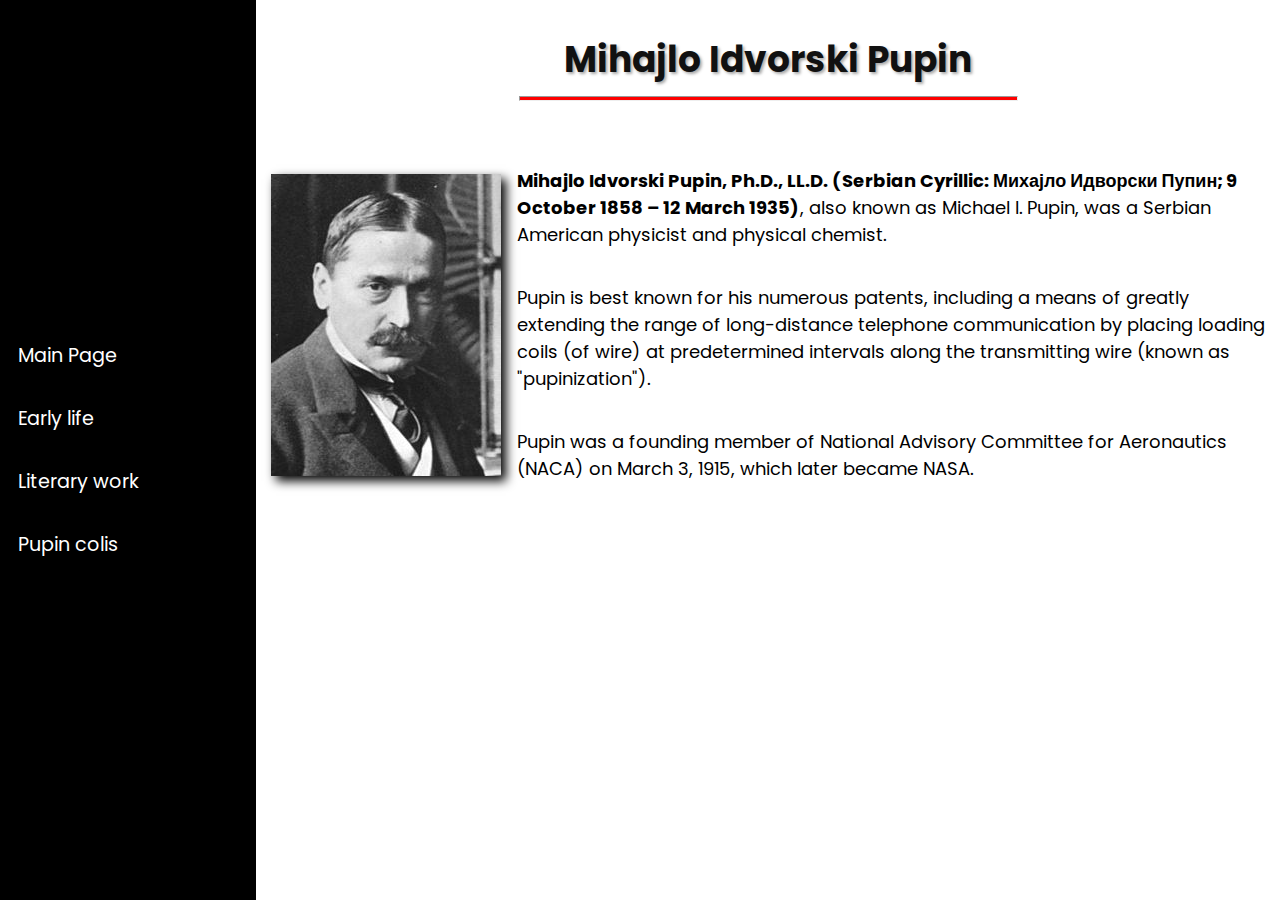
<file: index.html>
<!DOCTYPE html>
<html lang="en">
<head>
	<meta charset="UTF-8">
	<title>Main Page</title>
	<link rel="stylesheet" href="style.css">
	<link href="https://fonts.googleapis.com/css?family=Poppins&display=swap" rel="stylesheet">
</head>
<body>
<div class="container">
<aside>
	<div class="nav main-paige-nav">
		<div class="nav-item">
			<a class="nav-link nav-link1" href="index.html">Main Page</a>
		</div>
		<div class="nav-item">
			<a class="nav-link nav-link2" href="pages/early_life.html">Early life</a>
		</div>
		<div class="nav-item">
			<a class="nav-link nav-link3" href="pages/literary_work.html">Literary work</a>
		</div>
		<div class="nav-item">
			<a class="nav-link nav-link4" href="pages/pupin_coils.html">Pupin colis</a>
		</div>
	</div>
</aside>
	
<main>
	<div>
		<h1>Mihajlo Idvorski Pupin</h1>
<hr>
		
	<section class="section1">
		<img class="img1" src="images/pupin.jpg" alt="Pupin">
		
		<p class="paragraph1"><strong>Mihajlo Idvorski Pupin, Ph.D., LL.D. (Serbian Cyrillic: Михајло Идворски Пупин; 9 October 1858 – 12 March 1935)</strong>, also known as Michael I. Pupin, was a Serbian American physicist and physical chemist.</p>

		<p class="paragraph2">Pupin is best known for his numerous patents, including a means of greatly extending the range of long-distance telephone communication by placing loading coils (of wire) at predetermined intervals along the transmitting wire (known as "pupinization").</p>

		<p class="paragraph3">Pupin was a founding member of National Advisory Committee for Aeronautics (NACA) on March 3, 1915, which later became NASA.</p>
	</section>
</main>
</div>
</body>
</html>
</file>
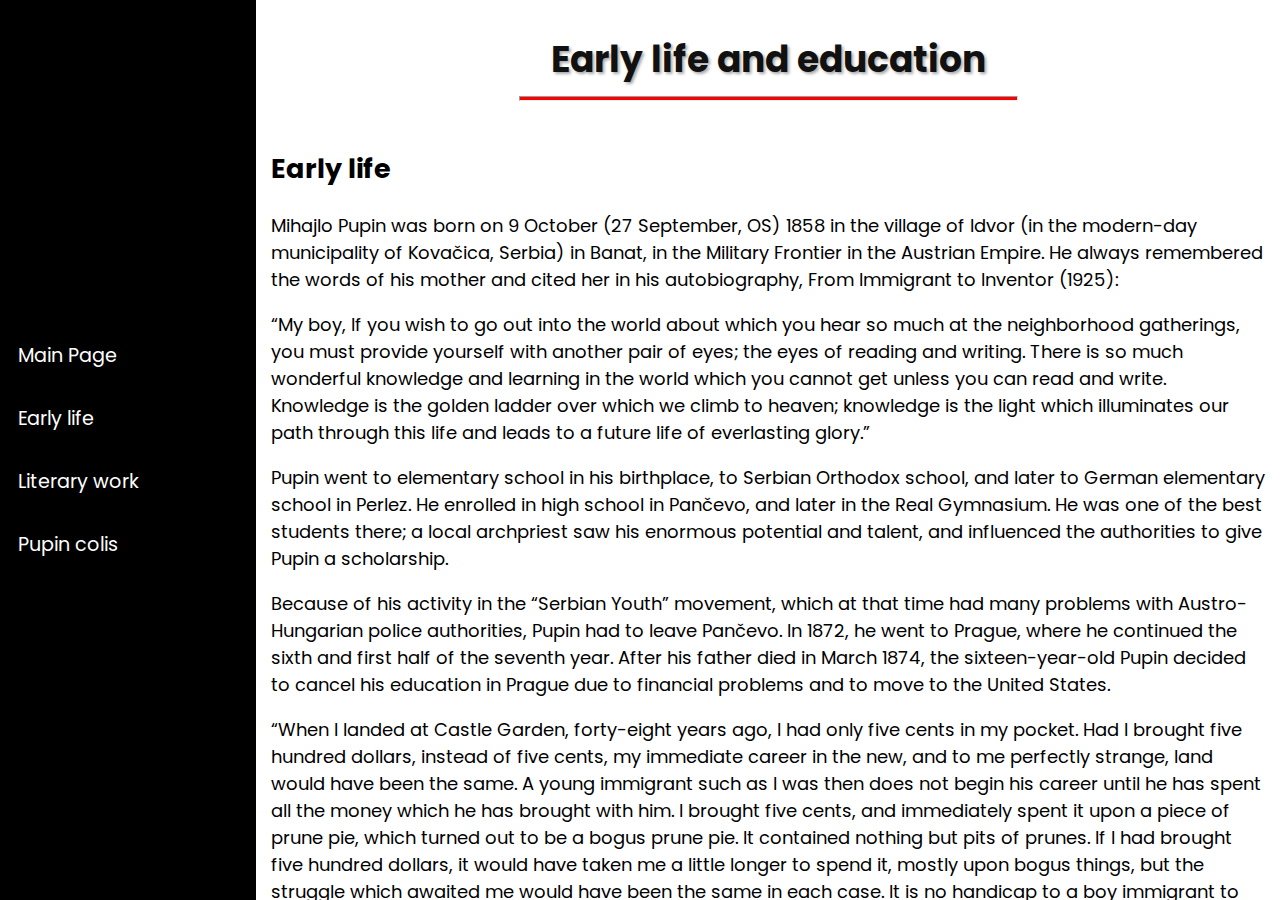
<file: pages/early_life.html>
<!DOCTYPE html>
<html lang="en">
<head>
	<meta charset="UTF-8">
	<title>Early Life</title>
	<link rel="stylesheet" href="../style.css">
	<link href="https://fonts.googleapis.com/css?family=Poppins&display=swap" rel="stylesheet">
</head>
<body>
<div class="container">
<aside>
	<div class="nav">
		<div class="nav-item">
			<a href="../index.html">Main Page</a>
		</div>
		<div class="nav-item">
			<a href="early_life.html">Early life</a>
		</div>
		<div class="nav-item">
			<a href="literary_work.html">Literary work</a>
		</div>
			<div class="nav-item">
				<a href="pupin_coils.html">Pupin colis</a>
		</div>
	</div>
</aside>
<main>
	<h1>Early life and education</h1>
	<hr>
<section class="section2">
	<h2>Early life</h2>

	<p>Mihajlo Pupin was born on 9 October (27 September, OS) 1858 in the village of Idvor (in the modern-day municipality of Kovačica, Serbia) in Banat, in the Military Frontier in the Austrian Empire. He always remembered the words of his mother and cited her in his autobiography, From Immigrant to Inventor (1925):</p>

	<p>“My boy, If you wish to go out into the world about which you hear so much at the neighborhood gatherings, you must provide yourself with another pair of eyes; the eyes of reading and writing. There is so much wonderful knowledge and learning in the world which you cannot get unless you can read and write. Knowledge is the golden ladder over which we climb to heaven; knowledge is the light which illuminates our path through this life and leads to a future life of everlasting glory.”</p>

	<p>Pupin went to elementary school in his birthplace, to Serbian Orthodox school, and later to German elementary school in Perlez. He enrolled in high school in Pančevo, and later in the Real Gymnasium. He was one of the best students there; a local archpriest saw his enormous potential and talent, and influenced the authorities to give Pupin a scholarship.</p>

	<p>Because of his activity in the “Serbian Youth” movement, which at that time had many problems with Austro-Hungarian police authorities, Pupin had to leave Pančevo. In 1872, he went to Prague, where he continued the sixth and first half of the seventh year. After his father died in March 1874, the sixteen-year-old Pupin decided to cancel his education in Prague due to financial problems and to move to the United States.</p>

	<p>“When I landed at Castle Garden, forty-eight years ago, I had only five cents in my pocket. Had I brought five hundred dollars, instead of five cents, my immediate career in the new, and to me perfectly strange, land would have been the same. A young immigrant such as I was then does not begin his career until he has spent all the money which he has brought with him. I brought five cents, and immediately spent it upon a piece of prune pie, which turned out to be a bogus prune pie. It contained nothing but pits of prunes. If I had brought five hundred dollars, it would have taken me a little longer to spend it, mostly upon bogus things, but the struggle which awaited me would have been the same in each case. It is no handicap to a boy immigrant to land here penniless; it is not a handicap to any boy to be penniless when he strikes out for an independent career, provided that he has the stamina to stand the hardships that may be in store for him.”</p>


	<h2>Studies in America and Ph.D</h2>

	<p>For the next five years in the United States, Pupin worked as a manual laborer (most notably at the biscuit factory on Cortlandt Street in Manhattan) while he learned English, Greek and Latin. He also gave private lectures. After three years of various courses, in the autumn of 1879 he successfully finished his tests and entered Columbia College, where he became known as an exceptional athlete and scholar. A friend of Pupin's predicted that his physique would make him a splendid oarsman, and that Columbia would do anything for a good oarsman. A popular student, he was elected president of his class in his Junior year. He graduated with honors in 1883 and became an American citizen at the same time.</p>

	<p>He obtained his Ph.D. at the University of Berlin under Hermann von Helmholtz and in 1889 he returned to Columbia University to become a lecturer of mathematical physics in the newly formed Department of Electrical Engineering. Pupin's research pioneered carrier wave detection and current analysis.</p>

	<p>Pupin completed his studies in 1883 as one of the best students, especially in the field of physics and mathematics, which gave him a diploma. Later, he went back to Europe, initially the United Kingdom (1883–1885), where he continued his schooling at the University of Cambridge. He was an early investigator into X-ray imaging, but his claim to have made the first X-ray image in the United States is incorrect. He learned of Röntgen's discovery of unknown rays passing through wood, paper, insulators, and thin metals leaving traces on a photographic plate, and attempted this himself. Using a vacuum tube, which he had previously used to study the passage of electricity through rarefied gases, he made successful images on January 2, 1896. Edison provided Pupin with a calcium tungstate fluoroscopic screen which, when placed in front of the film, shortened the exposure time by twenty times, from one hour to a few minutes. Based on the results of experiments, Pupin concluded that the impact of primary X-rays generated secondary X-rays. With his work in the field of X-rays, Pupin gave a lecture at the New York Academy of Sciences. He was the first person to use a fluorescent screen to enhance X-rays for medical purposes. A New York surgeon, Dr. Bull, sent Pupin a patient to obtain an X-ray image of his left hand prior to an operation to remove lead shot from a shotgun injury. The first attempt at imaging failed because the patient, a well-known lawyer, was "too weak and nervous to be stood still nearly an hour" which is the time it took to get an X-ray photo at the time. In another attempt, the Edison fluorescent screen was placed on a photographic plate and the patient's hand on the screen. X-rays passed through the patients hand and caused the screen to fluoresce, which then exposed the photographic plate. A fairly good image was obtained with an exposure of only a few seconds and showed the shot as if "drawn with pen and ink." Dr. Bull was able to take out all of the lead balls in a very short time.</p>

		<img class="early" src="../images/university.jpg" alt="university">
</section>
</main>
</div>
</body>
</html>
</file>
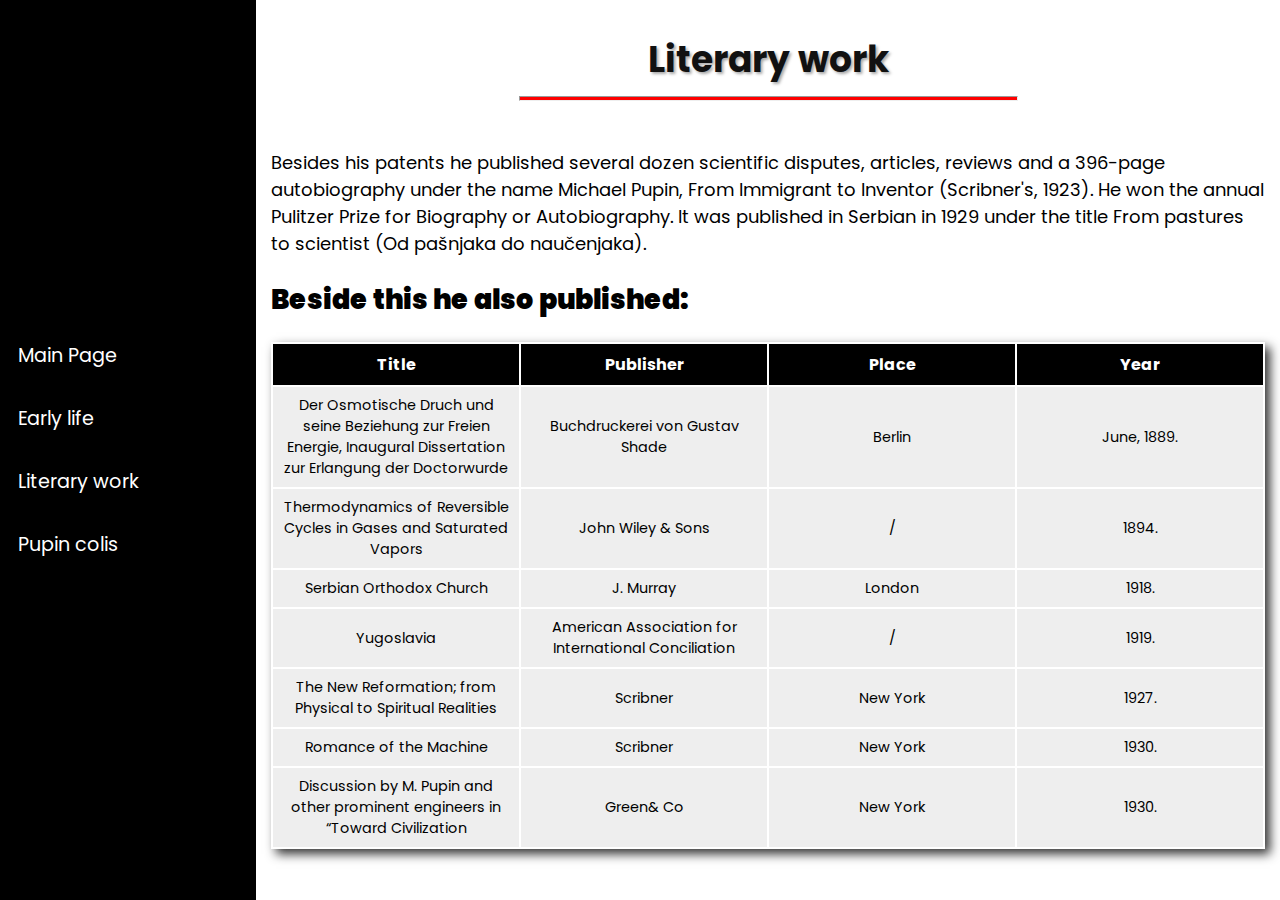
<file: pages/literary_work.html>
<!DOCTYPE html>
<html lang="en">
<head>
	<meta charset="UTF-8">
	<title>Literary work</title>
	<link rel="stylesheet" href="../style.css">
	<link href="https://fonts.googleapis.com/css?family=Poppins&display=swap" rel="stylesheet">
</head>
<body>
<div class="container">
<aside>
	<div class="nav">
		<div class="nav-item">
			<a href="../index.html">Main Page</a>
		</div>
		<div class="nav-item">
			<a href="early_life.html">Early life</a>
		</div>
		<div class="nav-item">
			<a href="literary_work.html">Literary work</a>
		</div>
			<div class="nav-item">
				<a href="pupin_coils.html">Pupin colis</a>
		</div>

	</div>
</aside>
<main>
	<h1>Literary work</h1>
	<hr>
<section class="section3">
	<p>Besides his patents he published several dozen scientific disputes, articles, reviews and a 396-page autobiography under the name Michael Pupin, From Immigrant to Inventor (Scribner's, 1923). He won the annual Pulitzer Prize for Biography or Autobiography. It was published in Serbian in 1929 under the title From pastures to scientist (Od pašnjaka do naučenjaka).</p> 

	<h2><strong>Beside this he also published:</strong></h2>

		<table>
			<thead>
				<tr>
					<td>Title</td>
					<td>Publisher</td>
					<td>Place</td>
					<td>Year</td>
				</tr>
			</thead>
			<tbody>
				<tr>
					<td>Der Osmotische Druch und seine Beziehung zur Freien Energie, Inaugural Dissertation zur Erlangung der Doctorwurde</td>
					<td>Buchdruckerei von Gustav Shade</td>
					<td>Berlin</td>
					<td>June, 1889.</td>
				</tr>
				<tr>
					<td>Thermodynamics of Reversible Cycles in Gases and Saturated Vapors</td>
					<td>John Wiley & Sons</td>
					<td>/</td>
					<td>1894.</</td>
				</tr>
				<tr>
					<td>Serbian Orthodox Church</td>
					<td>J. Murray</td>
					<td>London</td>
					<td>1918.</td>
				</tr>
				<tr>
					<td>Yugoslavia</td>
					<td>American Association for International Conciliation</td>
					<td>/</td>
					<td>1919.</td>
				</tr>
				<tr>
					<td>The New Reformation; from Physical to Spiritual Realities</td>
					<td>Scribner</td>
					<td>New York</td>
					<td>1927.</td>
				</tr>
				<tr>
					<td>Romance of the Machine</td>
					<td>Scribner</td>
					<td>New York</td>
					<td>1930.</td>
				</tr>
				<tr>
					<td>Discussion by M. Pupin and other prominent engineers in “Toward Civilization</td>
					<td>Green& Co</td>
					<td>New York</td>
					<td>1930.</td>
				</tr>
			</tbody>
		</table>
</section>
</main>
</div>
</body>
</html>
</file>
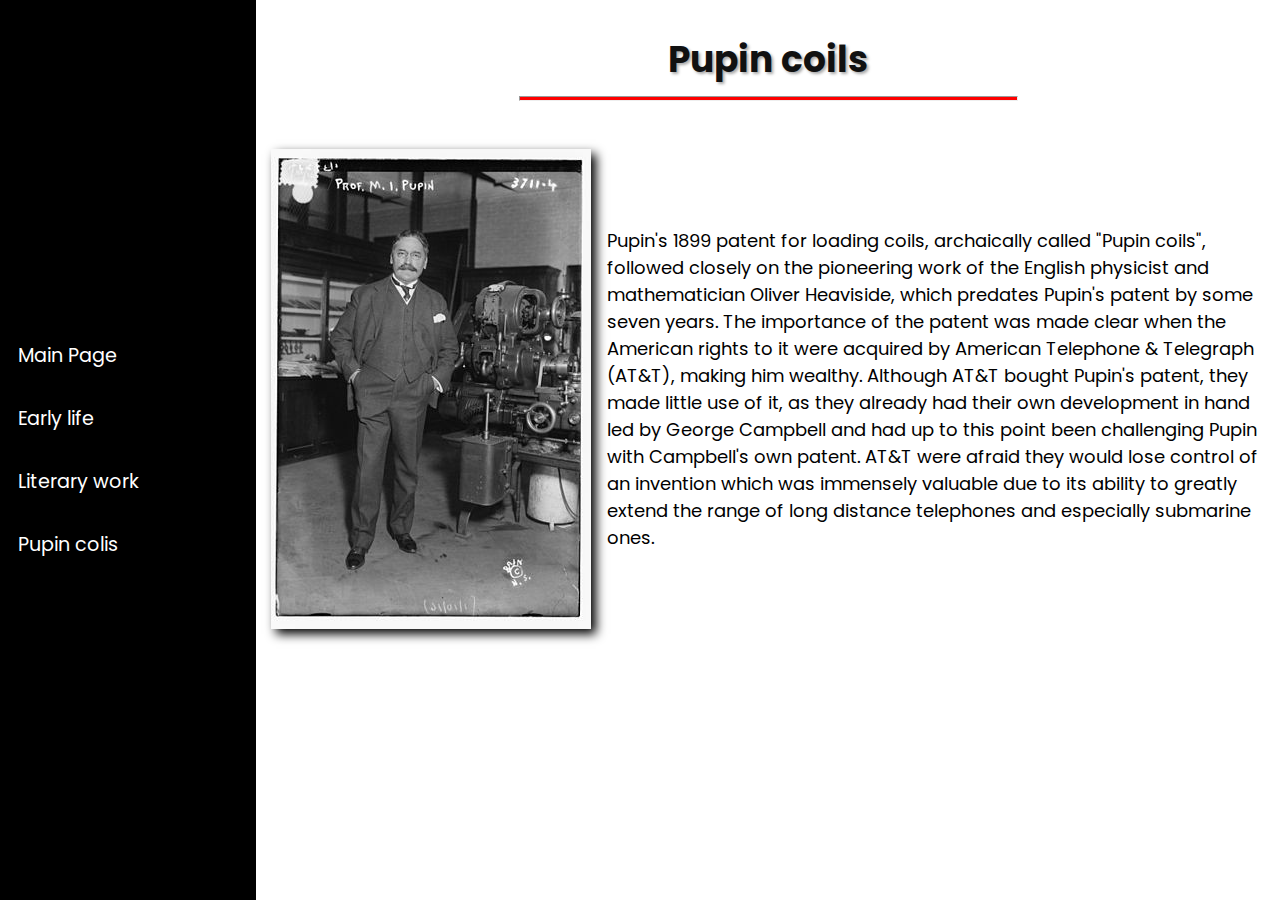
<file: pages/pupin_coils.html>
<!DOCTYPE html>
<html lang="en">
<head>
	<meta charset="UTF-8">
	<title>Pupin Colis</title>
	<link rel="stylesheet" href="../style.css">
	<link href="https://fonts.googleapis.com/css?family=Poppins&display=swap" rel="stylesheet">
</head>
<body>
<div class="container">
<aside>
	<div class="nav">
		<div class="nav-item">
			<a href="../index.html">Main Page</a>
		</div>
		<div class="nav-item">
			<a href="early_life.html">Early life</a>
		</div>
		<div class="nav-item">
			<a href="literary_work.html">Literary work</a>
		</div>
		<div class="nav-item">
			<a href="pupin_coils.html">Pupin colis</a>
		</div>
	</div>
</aside>

<main>
	
	
		<h1>Pupin coils</h1>
		<hr>
	<div class="section4">
		<img class="coils" src="../images/pupin-1916.jpg" alt="pupin">
		<p>Pupin's 1899 patent for loading coils, archaically called "Pupin coils", followed closely on the pioneering work of the English physicist and mathematician Oliver Heaviside, which predates Pupin's patent by some seven years. The importance of the patent was made clear when the American rights to it were acquired by American Telephone & Telegraph (AT&T), making him wealthy. Although AT&T bought Pupin's patent, they made little use of it, as they already had their own development in hand led by George Campbell and had up to this point been challenging Pupin with Campbell's own patent. AT&T were afraid they would lose control of an invention which was immensely valuable due to its ability to greatly extend the range of long distance telephones and especially submarine ones.</p>
	</div>
</main>
</body>
</div>
</html>
</file>
<file: style.css>
table {
  font-size: 0.9rem;
  box-shadow: 5px 5px 10px #333;
}

table tr td {
  text-align: center;
  padding: 0.5rem;
  width: 25%;
}

thead {
  background-color: black;
  color: white;
  font-weight: bold;
  font-size: 1rem;
}

table tbody tr td {
  background-color: #eee;
}

table tr td:hover {
  background-color: rgba(0,0,0,0.3);
  color: #fff;
  transition: background-color 0.3s linear;
}

table thead tr td {
  position: relative;
}

table thead tr td::before {
  content: "";
  position: absolute;
  height: 100%;
}

table thead tr td:hover::before {
  left: 0%;
  top: 0%;
  right: 0%;
  bottom: 0%;
  background-color: rgba(255, 255, 255, 0.3);
  animation: back 0.5s linear;
}

body {
  padding: 0;
  margin: 0;
  font-family: "Poppins", sans-serif;
  font-size: calc(12px + (21 - 13) * ((100vw - 320px) / (1600 - 320)));
}

.container {
  display: grid;
  grid-template-columns: 1fr 4fr;
  grid-template-rows: auto;
}

aside {
  display: grid;
  align-items: center;
  float: left;
  max-height: 100vh;
  background: black;
}

main {
  height: 100vh;
  float: right;
  padding: 0 15px;
  background-color: #fff;
  overflow-y: scroll;
}

.nav-item {
  margin: 2px;
}

.nav-item:hover {
  background-color: rgba(255, 255, 255, 0.3);
}

.nav-link1 {
  animation: nav 0.5s linear;
}

.nav-link2 {
  animation: nav 0.8s linear;
}

.nav-link3 {
  animation: nav 1.1s linear;
}

.nav-link4 {
  animation: nav 1.3s linear;
}

a {
  display: block;
  text-decoration: none;
  font-size: 1.2rem;
  color: #fff;
  width: 100%;
  padding: 1rem;
}

h1 {
  text-align: center;
  font-weight: bold;
  text-shadow: 2px 2px 3px #aaa;
  color: #111;
  margin: 2rem 0 0 0;
}

h2 {
  position: relative;
}

img {
  display: block;
  box-shadow: 5px 5px 10px #000;
  max-width: 100%;
}

.early {
  margin: 0 auto 40px;
}

.section1 {
  display: grid;
  grid-template-columns: repeat(2, minmax(200px, auto));
  margin: 3rem 0;
  grid-template-areas: "image p1" "image p2" "image p3";
  grid-column-gap: 1rem;
  align-items: center;
}

.section2 {
  margin: 3rem 0;
}

.section3 {
  margin: 3rem 0;
}

.section4 {
  display: grid;
  grid-template-columns: repeat(2, minmax(200px, auto));
  grid-column-gap: 1rem;
  align-items: center;
  margin: 3rem 0;
}

hr {
  width: 50%;
  height: 0.2rem;
  background: red;
  animation: animate-line 0.6s linear;
}

.img1 {
  display: block;
  max-width: 100%;
  float: left;
  grid-area: image;
}

.paragraph1 {
  grid-area: p1;
}

.paragraph2 {
  grid-area: p2;
}

.paragraph3 {
  grid-area: p3;
}

@keyframes back {
  0% {
    left: 50%;
    width: 0%;
  }
  100% {
    left: 0%;
    width: 100%;
  }
}
@media screen and (max-width: 319px) {
  .container {
    font-size: 13px;
  }
}
@media screen and (min-width: 1600px) {
  .container {
    font-size: 21px;
    color: #f0b4a0;
  }
}
@media screen and (max-width: 768px) {
  .container {
    grid-template-columns: 1fr;
    grid-template-rows: auto auto;
  }

  aside {
    width: 100vw;
    padding: 0.5rem;
    grid-template-columns: repeat(4, auto);
    grid-template-rows: 1 auto;
    justify-content: center;
  }

  .nav {
    display: grid;
    grid-template-columns: repeat(4, minmax(100px, auto));
  }

  .nav-item {
    padding: 0.5rem;
  }

  .section1 {
    grid-template-areas: "image p1" "image p2" "p3 p3";
    align-items: end;
  }

  .section4 {
    align-items: start;
  }
}
@media screen and (max-width: 514px) {
  .container {
    grid-template-columns: 1fr;
    grid-template-rows: auto auto;
  }

  .nav {
    grid-template-columns: repeat(1, auto);
    grid-template-rows: 4 auto;
    width: 100vw;
    text-align: center;
  }

  .coils {
    margin: 2rem auto;
  }

  .img1 {
    margin: 1rem auto;
  }

  .section1 {
    grid-template-areas: "image p1" "p2 p2" "p3 p3";
    align-items: end;
  }

  .section4 {
    grid-template-columns: 1fr;
    justify-content: center;
    padding: 0;
  }
}
</file>
